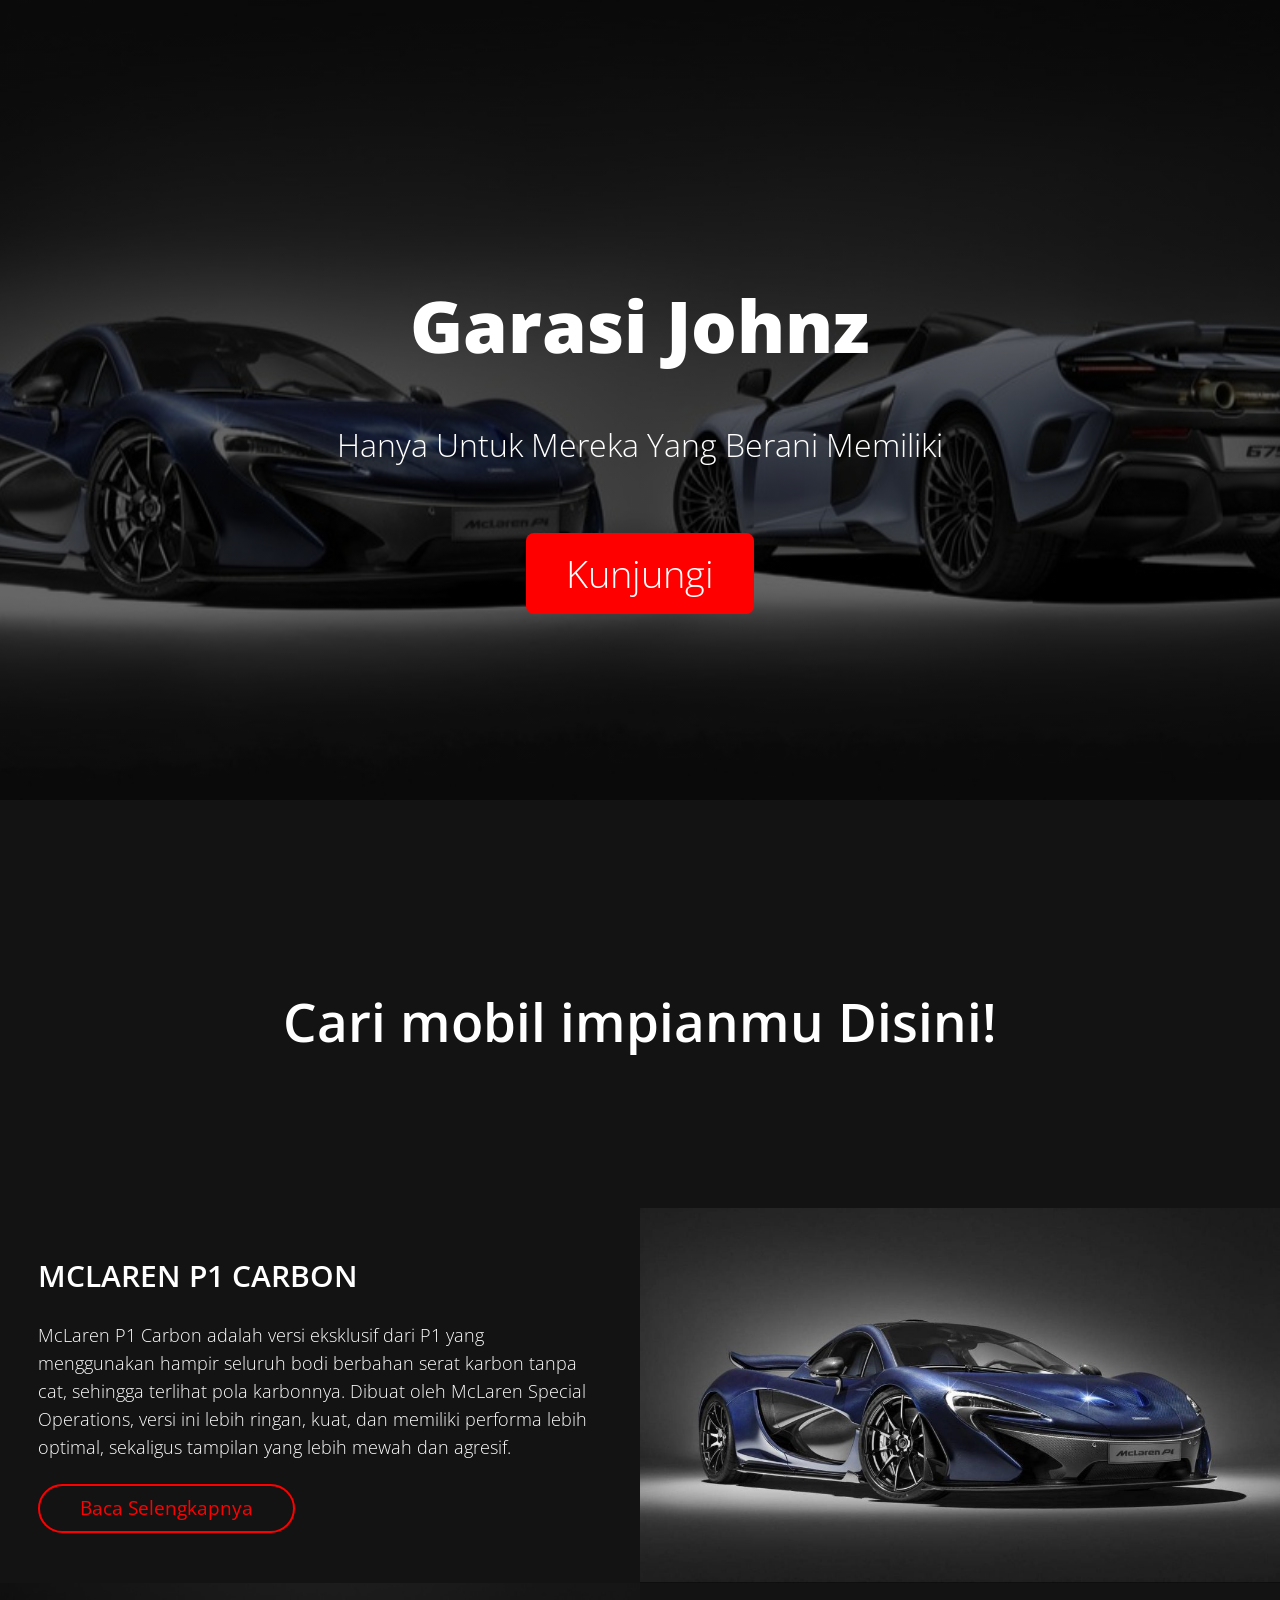
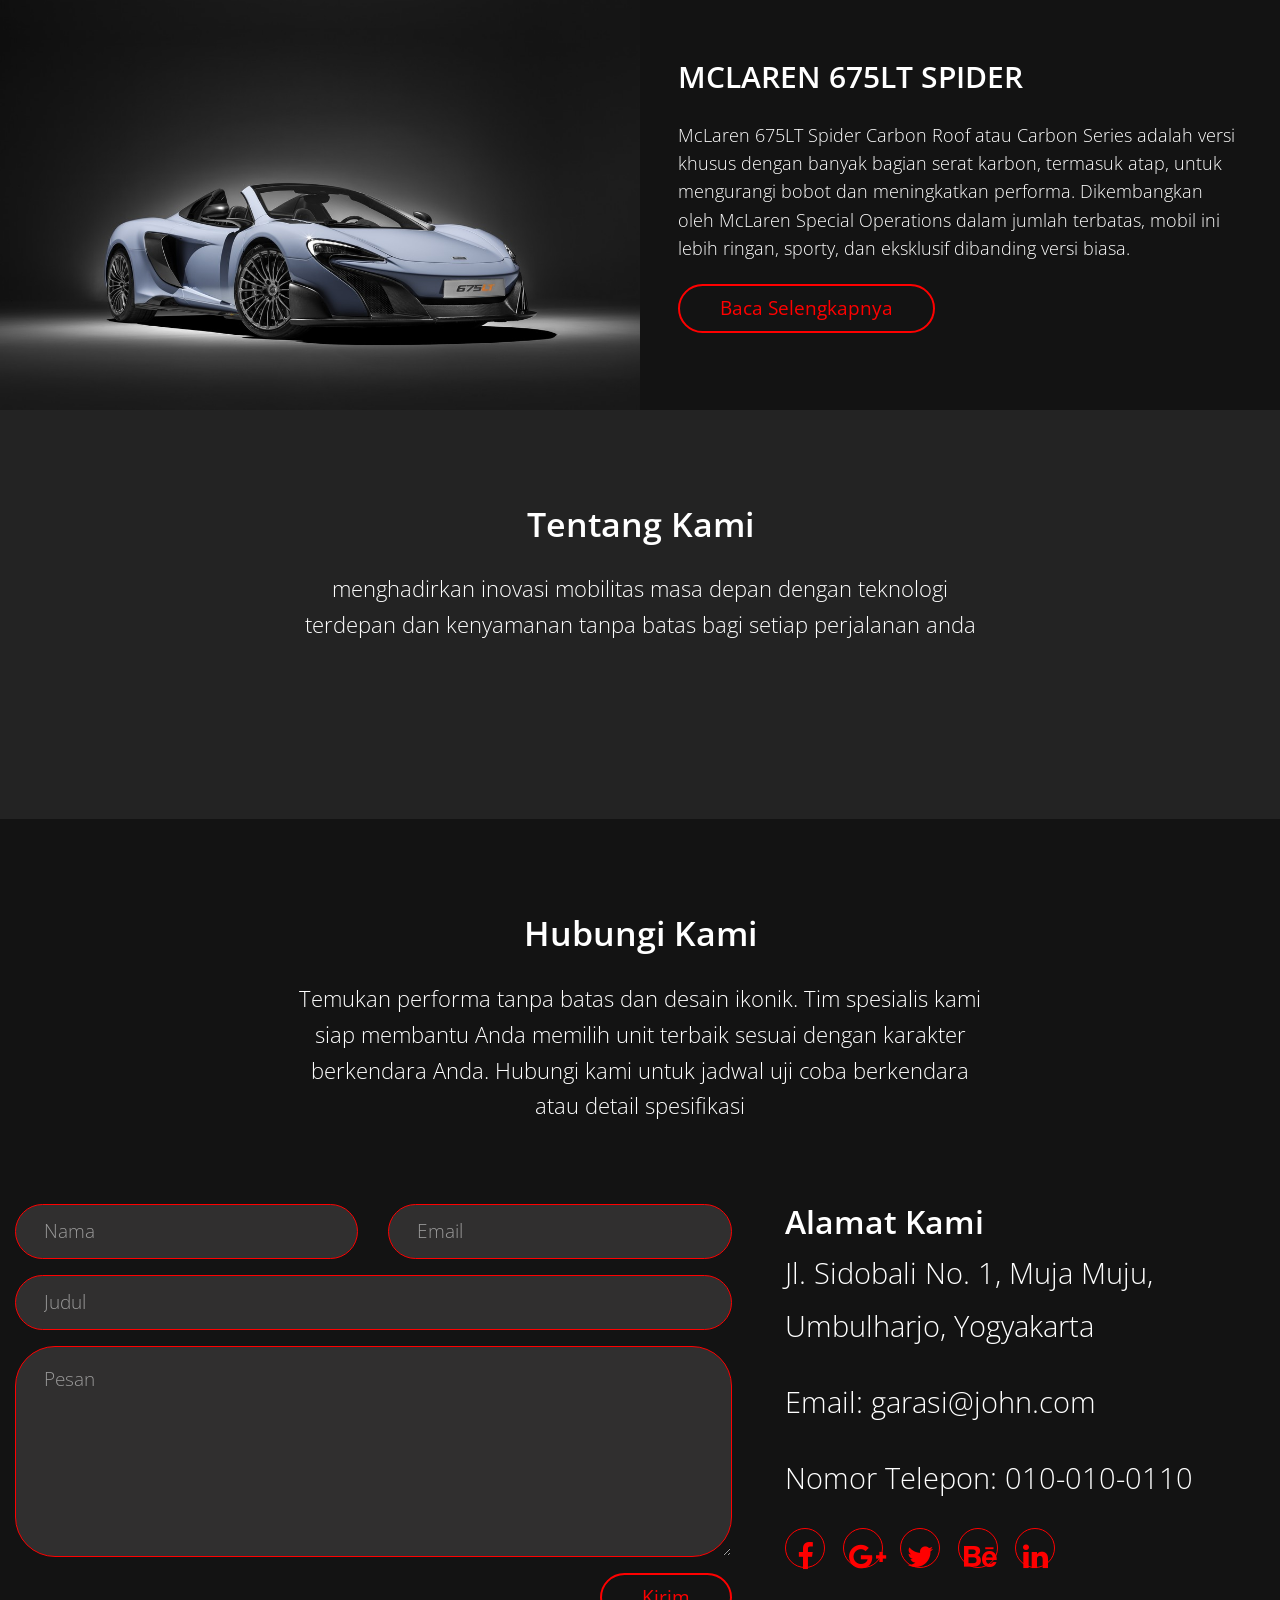
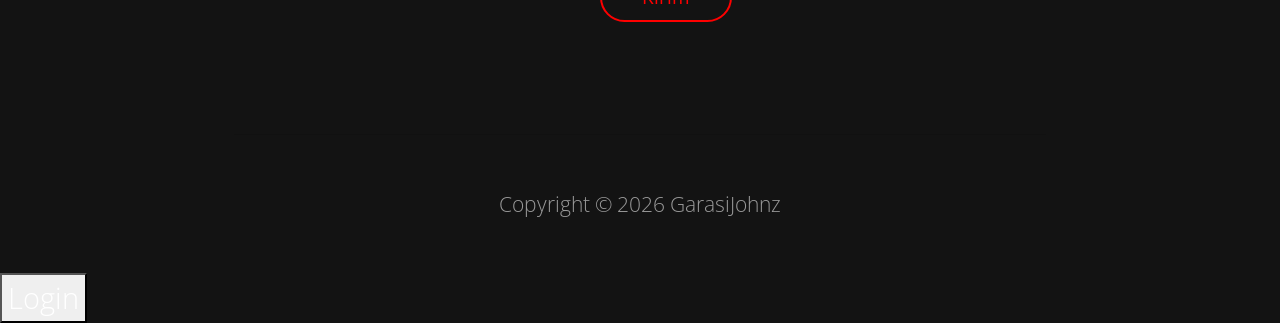
<file: index.html>
<!DOCTYPE html>
<html>
<head>
    <meta charset="utf-8">
    <meta http-equiv="X-UA-Compatible" content="IE=edge">
    <meta name="viewport" content="width=device-width, initial-scale=1">

    <link rel="icon" href="images/ikon.png">
    <title>GarasiJonz</title>
<!--
Ocean Theme
http://www.templatemo.com/tm-484-ocean
-->

    <!-- load stylesheets -->
    
    <link rel="stylesheet" href="https://fonts.googleapis.com/css?family=Open+Sans:300,400"><!-- Google web font "Open Sans", https://www.google.com/fonts/specimen/Open+Sans -->
    <link rel="stylesheet" href="font-awesome-4.5.0/css/font-awesome.min.css"> <!-- Font Awesome, https://fortawesome.github.io/Font-Awesome/ -->
    <link rel="stylesheet" href="css/bootstrap.min.css">                       <!-- Bootstrap style, http://v4-alpha.getbootstrap.com/ -->
    <link rel="stylesheet" href="css/templatemo-style.css">                    <!-- Templatemo style -->

    <!-- HTML5 shim and Respond.js for IE8 support of HTML5 elements and media queries -->
    <!-- WARNING: Respond.js doesn't work if you view the page via file:// -->
        <!--[if lt IE 9]>
          <script src="https://oss.maxcdn.com/html5shiv/3.7.2/html5shiv.min.js"></script>
          <script src="https://oss.maxcdn.com/respond/1.4.2/respond.min.js"></script>
          <![endif]-->
</head>

    <body>

        <div class="container-fluid">
            
            <div class="row"> 

                <section class="tm-section-intro">
                    <div class="col-xs-12 col-sm-12 col-md-12 col-lg-12 col-xl-12">
                        <div class="tm-wrapper-center">
                            <h1 class="tm-section-intro-title">Garasi Johnz</h1>
                            <p class="tm-section-intro-text">Hanya Untuk Mereka Yang Berani Memiliki</p>
                            <a href="#tm-section-2" class="tm-btn-white-big">Kunjungi</a>
                        </div>            
                    </div>
                </section>    

            </div>

            <div class="row" id="tm-section-2">
                <div class="col-xs-12 col-sm-12 col-md-12 col-lg-12 col-xl-12">

                    <!-- slider -->
                    <section>
                        <div id="tmCarousel" class="carousel slide tm-carousel" data-ride="carousel" data-interval="false"> <!-- If you want to make the carousel auto play, remove data-interval="false" -->



                            <div class="carousel-inner" role="listbox">
                            
                                <div class="carousel-item active">
                                    <div class="carousel-content">
                                        <div>
                                            <p class="tm-carousel-item-text">Cari mobil impianmu Disini!</p>
                                        </div>
                                    </div>                               
                                </div>
                            </div>
                            
                        </div>                    
                    </section>
                </div>
            </div> <!-- row -->

            <div class="row">
                
                <section class="tm-2-col-img-text tm-2-col-img-lg-right">
                    
                    <div class="col-xs-12 col-sm-12 col-md-12 col-lg-6 col-xl-6 tm-2-col-img">                    
                        <img src="img/p1.jpg" alt="Image" class="img-fluid">
                    </div>

                    <div class="col-xs-12 col-sm-12 col-md-12 col-lg-6 col-xl-6 tm-2-col-text">
                        <h2 class="tm-2-col-text-title">MCLAREN P1 CARBON</h2>
                        <p class="tm-2-col-text-description">
                            McLaren P1 Carbon adalah versi eksklusif dari P1 yang menggunakan 
                            hampir seluruh bodi berbahan serat karbon tanpa cat, sehingga terlihat 
                            pola karbonnya. Dibuat oleh McLaren Special Operations, versi ini lebih 
                            ringan, kuat, dan memiliki performa lebih optimal, sekaligus tampilan 
                            yang lebih mewah dan agresif.
                        </p>
                        <a href="#" class="tm-bordered-btn">Baca Selengkapnya</a>
                    </div>
                    
                </section>

            </div> <!-- row -->

            <div class="row">
                
                <section class="tm-2-col-img-text tm-2-col-img-lg-left">
                    
                    <div class="col-xs-12 col-sm-12 col-md-12 col-lg-6 col-xl-6 tm-2-col-img">                    
                        <img src="img/carbon.jpg" alt="Image" class="img-fluid">
                    </div>

                    <div class="col-xs-12 col-sm-12 col-md-12 col-lg-6 col-xl-6 tm-2-col-text">
                        <h2 class="tm-2-col-text-title">MCLAREN 675LT SPIDER</h2>
                        <p class="tm-2-col-text-description">
                            McLaren 675LT Spider Carbon Roof atau Carbon Series adalah versi khusus 
                            dengan banyak bagian serat karbon, termasuk atap, untuk mengurangi bobot 
                            dan meningkatkan performa. Dikembangkan oleh McLaren Special Operations 
                            dalam jumlah terbatas, mobil ini lebih ringan, sporty, dan eksklusif 
                            dibanding versi biasa.
                        </p>
                        <a href="#" class="tm-bordered-btn">Baca Selengkapnya</a>
                    </div>
                    
                </section>

            </div> <!-- row -->

            <!-- About -->
            <div class="row tm-section tm-blue-bg-row">
                
                <section>

                        <div class="col-xs-12 col-sm-12 col-md-12 col-lg-12 col-xl-12 text-xs-center">
                            <h2 class="tm-section-title">Tentang Kami</h2>
                            <p class="tm-section-subtitle">
                             menghadirkan inovasi mobilitas masa depan dengan teknologi terdepan dan kenyamanan tanpa batas bagi setiap perjalanan anda
                            </p>    
                        </div>

                </section>

            </div> <!-- row -->

            <div class="row tm-section">
                
                <section class="tm-section-contact">
                    
                    <div class="col-xs-12 col-sm-12 col-md-12 col-lg-12 col-xl-12 text-xs-center">
                        
                        <h2 class="tm-section-title">Hubungi Kami</h2>
                        <p class="tm-section-subtitle">Temukan performa tanpa batas dan desain ikonik. Tim spesialis kami siap membantu Anda memilih unit terbaik sesuai dengan karakter berkendara Anda. Hubungi kami untuk jadwal uji coba berkendara atau detail spesifikasi</p>

                    </div>

                    <div class="col-xs-12 col-sm-12 col-md-12 col-lg-7 col-xl-7">
                        <form action="index.html" method="post" class="tm-contact-form">                                
                            <div class="form-group col-xs-12 col-sm-12 col-md-6 col-lg-6 col-xl-6 tm-form-group-left">
                                <input type="text" id="contact_name" name="contact_name" class="form-control" placeholder="Nama"  required/>
                            </div>
                            <div class="form-group col-xs-12 col-sm-12 col-md-6 col-lg-6 col-xl-6 tm-form-group-right">
                                <input type="email" id="contact_email" name="contact_email" class="form-control" placeholder="Email"  required/>
                            </div>
                            <div class="form-group">
                                <input type="text" id="contact_subject" name="contact_subject" class="form-control" placeholder="Judul"  required/>
                            </div>
                            <div class="form-group">
                                <textarea id="contact_message" name="contact_message" class="form-control" rows="6" placeholder="Pesan" required></textarea>
                            </div>
                        
                            <button type="submit" class="btn tm-bordered-btn pull-xs-right">Kirim</button>                          
                        </form>   
                    </div> <!-- col -->
                    
                    <div class="col-xs-12 col-sm-12 col-md-12 col-lg-5 col-xl-5 tm-contact-right">
                        <h3 class="tm-contact-title">Alamat Kami</h3>
                        <p class="tm-contact-info">Jl. Sidobali No. 1, Muja Muju, Umbulharjo, Yogyakarta
                        </p>
                        <p class="tm-contact-info"> 
                            Email: <a href="mailto:info@company.com">garasi@john.com</a><br>
                            
                        </p>
                        <p class="tm-contact-info">
                            Nomor Telepon: <a href="tel:0100100110">010-010-0110</a>
                        </p>
                        <div class="tm-social-icons-container">
                            <a href="#" class="tm-social-icon-link"><i class="fa fa-facebook tm-social-icon"></i></a>
                            <a href="#" class="tm-social-icon-link"><i class="fa fa-google-plus tm-social-icon"></i></a>
                            <a href="#" class="tm-social-icon-link"><i class="fa fa-twitter tm-social-icon"></i></a>
                            <a href="#" class="tm-social-icon-link"><i class="fa fa-behance tm-social-icon"></i></a>
                            <a href="#" class="tm-social-icon-link"><i class="fa fa-linkedin tm-social-icon"></i></a>
                        </div>
                    </div>

                </section>

            </div>

            <div class="row">                
                <div class="col-xs-12 col-sm-12 col-md-12 col-lg-12 col-xl-12">                    
                    <hr>
                </div>
            </div>

            <div class="row">
                <div class="col-xs-12 col-sm-12 col-md-12 col-lg-12 col-xl-12">
                    <p class="text-xs-center tm-copyright-text">Copyright &copy; 2026 GarasiJohnz</p>
                </div>
            </div>
            
        </div> <!-- container-fluid -->   

        <!-- load JS files -->
        <script src="js/jquery-1.11.3.min.js"></script>             <!-- jQuery, https://jquery.com/download/ -->
        <script src="https://www.atlasestateagents.co.uk/javascript/tether.min.js"></script> <!-- Tether for Bootstrap, http://stackoverflow.com/questions/34567939/how-to-fix-the-error-error-bootstrap-tooltips-require-tether-http-github-h -->
        <script src="js/bootstrap.min.js"></script>                 <!-- Bootstrap, http://v4-alpha.getbootstrap.com/ -->
        <script src="js/jquery.touchSwipe.min.js"></script>         <!-- http://labs.rampinteractive.co.uk/touchSwipe/demos/ -->
        
        <script>     
       
            $(document).ready(function(){

                /* Smooth Scrolling
                 * https://css-tricks.com/snippets/jquery/smooth-scrolling/
                --------------------------------------------------------------*/
                $('a[href*="#"]:not([href="#"])').click(function() {
                    if (location.pathname.replace(/^\//,'') == this.pathname.replace(/^\//,'') 
                        && location.hostname == this.hostname) {
                        
                        var target = $(this.hash);
                        target = target.length ? target : $('[name=' + this.hash.slice(1) +']');
                        
                        if (target.length) {
                            
                            $('html, body').animate({
                                scrollTop: target.offset().top
                            }, 1000);
                            return false;
                        }
                    }
                }); 
                
                /* Enable swiping for tablets and mobile
                 * http://lazcreative.com/blog/adding-swipe-support-to-bootstrap-carousel-3-0/
                 ---------------------------------------------------------------------------------*/
                if($(window).width() <= 991) {
                    $(".carousel-inner").swipe( {
                        //Generic swipe handler for all directions
                        swipeLeft:function(event, direction, distance, duration, fingerCount) {
                            $(this).parent().carousel('next'); 
                        },
                        swipeRight: function() {
                            $(this).parent().carousel('prev'); 
                        },
                        //Default is 75px, set to 0 for demo so any distance triggers swipe
                        threshold:0
                    });
                }  

                /* Handle window resize */
                $(window).resize(function(){
                    if($(window).width() <= 991) {
                        $(".carousel-inner").swipe( {
                            //Generic swipe handler for all directions
                            swipeLeft:function(event, direction, distance, duration, fingerCount) {
                                $(this).parent().carousel('next'); 
                            },
                            swipeRight: function() {
                                $(this).parent().carousel('prev'); 
                            },
                            //Default is 75px, set to 0 for demo so any distance triggers swipe
                            threshold:0
                        });
                     }
                });              
                           
            });

        </script>             


        <script src="login/js/welcome.js"></script>
        <div id="authArea">
            <button onclick="goLogin()" class="nav-cta">Login</button>
        </div>
</body>
</html>
</file>
<file: css/templatemo-style.css>
/*

Ocean Theme

http://www.templatemo.com/tm-484-ocean

-----------------------------*/
body {
	font-family: 'Open Sans', Helvetica, Arial, sans-serif;
	font-size: 29px;
	font-weight: 300;
    color: white;
    background-color: #131313;
}
a { color: white;  }
a, button { transition: all 0.3s ease; }
a:hover,
a:focus {
	text-decoration: none;
	outline: none;
}

/* 1. Intro 
--------------------*/
.tm-section-intro {
	background-image:
		linear-gradient(rgba(0,0,0,0.6), rgba(0,0,0,0.6)),
		url(../img/gagani.jpg);
	background-attachment: fixed;
	background-position: center top;
	background-repeat: no-repeat;
	background-size: cover;
	color: white;
	display: -webkit-flex;
	display: -ms-flexbox;
	display: flex;
	-webkit-align-items: center;
	    -ms-flex-align: center;
	        align-items: center;
	-webkit-justify-content: center;
	    -ms-flex-pack: center;
	        justify-content: center;
	text-align: center;
	height: 100vh;
}

.tm-wrapper-center {
	display: -webkit-flex;
	display: -ms-flexbox;
	display: flex;
	-webkit-align-items: center;
	    -ms-flex-align: center;
	        align-items: center;
	-webkit-justify-content: center;
	    -ms-flex-pack: center;
	        justify-content: center;
	-webkit-flex-direction: column;
	    -ms-flex-direction: column;
	        flex-direction: column;
}

/* IE bug fix */
.tm-wrapper-center > * {
	-ms-flex: 0 1 auto;
		-webkit-flex: 0 1 auto;
	        flex: 0 1 auto;
}

.tm-section-intro-title {
	font-size: 4.5rem;
    margin-bottom: 3.5rem;
    font-weight: 800;
}

.tm-section-intro-text {
	font-size: 2rem;
	margin-bottom: 4rem;

}

.tm-btn-white-big {
    font-size: 2.4rem;
    color: white;
    background-color: red;
    padding: 0.75rem 2.5rem;
    border-radius: 0.5rem;
}

.tm-btn-white-big:hover,
.tm-btn-white-big:focus {
	color: white;
    background-color: darkred;
}

/* 2. Carousel 
-------------------------*/
.tm-carousel {
	max-width: 950px;
    margin: 5rem auto;
    padding-bottom: 3rem;
    text-align: center;
}

.tm-carousel-item-title {
	color: #81b4eb;
	font-size: 2.1rem;
	font-weight: 300;
	margin-bottom: 3rem;
}

.tm-carousel-item-text {
	font-size: 3.3rem;
    line-height: 1.6;
    color: white;
    font-weight: 600;
}

.carousel-indicators {
	bottom: 0;
	margin-bottom: 0;
}

.carousel-indicators .active {
	background-color: #81b4eb;
	margin: 1px;
}

.carousel-indicators li {
	background-color: rgb(205, 215, 226);
	border-color: rgb(205, 215, 226);	
}

.carousel-indicators .active,
.carousel-indicators li {
	width: 20px;
    height: 20px;
    margin-left: 0.5rem;
    margin-right: 0.5rem;
}

/* 3. Image and text 2 column block 
-------------------------------------*/
.tm-2-col-img-text {
	display: -webkit-flex;
	display: -ms-flexbox;
	display: flex;
	overflow: auto;
}

.tm-2-col-img {	padding: 0; }

.tm-2-col-img-lg-right .tm-2-col-img {
	-webkit-order: 2;
	    -ms-flex-order: 2;
	        order: 2;
}

.tm-2-col-img-lg-right .tm-2-col-text {
	-webkit-order: 1;
	    -ms-flex-order: 1;
	        order: 1;
}

.tm-2-col-text {
	display: -webkit-flex;
	display: -ms-flexbox;
	display: flex;
	-webkit-align-items: flex-start;
	    -ms-flex-align: start;
	        align-items: flex-start;
    -webkit-flex-direction: column;
        -ms-flex-direction: column;
            flex-direction: column;
    -webkit-justify-content: center;
        -ms-flex-pack: center;
            justify-content: center;
    padding-left: 8%;
    padding-right: 8%;
}

.tm-2-col-text-title {
	color: white;
    font-size: 1.9rem;
    font-weight: 600;
    margin-bottom: 5%;    
}

.tm-2-col-text-description {
	color: white;
    font-size: 1.4rem;
    font-weight: 300;
    line-height: 1.9;    
    margin-bottom: 6%;
    width: 100%;
}

.tm-bordered-btn {
	background-color: transparent;
    border: 2px solid red;
    border-radius: 2.5rem;
    color: red;
    display: inline-block;
    font-size: 1.5rem;
    font-weight: 400;
    padding: 0.8rem 3.5rem;    
}

.tm-bordered-btn:hover,
.tm-bordered-btn:focus {
	color: white;
	background-color: red;
}

.tm-2-col-img-lg-left img {
	margin-right: 0;
	margin-left: auto;
}

/* 4. icon and text 4 boxes
----------------------------*/
.tm-section {
	padding-top: 6rem;
	padding-bottom: 6rem;
}

.tm-blue-bg-row { background-color: #232323; }

.tm-section-title {
	font-size: 2.1rem;
	margin-bottom: 1.8rem;
    font-weight: 600;
}

.tm-section-subtitle {
	font-size: 1.4rem;
	line-height: 1.6;
	max-width: 700px;
	margin: 0 auto 5rem;
}

.tm-icon-text-box {
	background-color: #d3e6f8;
	border: 1px solid white;
	padding: 3rem;
	max-width: 400px;	
}

.tm-icon-text-box > .fa {
	color: #81b4eb;
	margin-bottom: 2rem;
	width: 100%;
	text-align: center; /*http://stackoverflow.com/questions/19162889/how-to-center-font-awesome-icons-horizontally*/
}

.tm-icon-text-boxes-container {
    max-width: 1760px;
    margin-left: auto;
    margin-right: auto;
    overflow: auto;
}

.tm-icon-text-box-title { margin-bottom: 1.4rem; }

.tm-icon-text-box-description {
	line-height: 1.8;
	margin-bottom: 0;
}

/* 5. Contact
-----------------*/
.tm-section-contact {
	margin: 0 auto;
	max-width: 1500px;
}

.form-control {
	padding: .75rem 1.75rem;
	font-size: 1.2rem;
	border-radius: 2.5rem;
	border-color: red;
	background-color: #302f2f;
}

.form-control:focus { border-color: red; }

textarea.form-control {
	padding-top: 1.15rem;
	padding-bottom: 1.15rem;
}

.tm-form-group-left { padding-left: 0; }

.tm-form-group-right { padding-right: 0; }

.tm-contact-right { padding-left: 3%; }

.tm-contact-title { font-size: 2rem; 
				    font-weight: 600;
				  }

.tm-contact-info {
	line-height: 1.8;
	margin-bottom: 5%;
}

.tm-social-icons-container { margin-top: 20px; }

.tm-social-icon-link {
	background-color: transparent;
	color: red;
    padding: 5px;
    border: 1px solid red;
    border-radius: 50%;
    margin-right: 2%;
    width: 40px;
    height: 40px;
    display: inline-block;
    text-align: center;
}

.tm-social-icon-link:last-child { margin-right: 0; }

.tm-social-icon-link:hover,
.tm-social-icon-link:focus {
	color: white;
	background-color: red; 
}

hr { width: 65%; }

.tm-copyright-text {
	color: #999999;
	font-size: 1.3rem;
	padding-top: 3%;
	padding-bottom: 3%;
}

/* 1. Intro 
-----------------*/
@media all and (-ms-high-contrast: none), (-ms-high-contrast: active) {
	/* IE10+ CSS styles go here */
	.tm-section-intro {	background-attachment: scroll; }
}

@media (max-width: 1900px) {
	.tm-section-intro {	background-size: 1900px 800px; }
}

@media (max-height: 800px) {
	.tm-section-intro {
		height: 100vh;
		min-height: 480px;
	}
}

@media (max-width: 480px) {
	.tm-section-intro-title {
	    font-size: 3.5rem;
	    margin-bottom: 1.5rem;
	}

	.tm-section-intro-text {
		font-size: 1.5rem;
		margin-bottom: 2rem;
	}

	.tm-btn-white-big {
		font-size: 1.6rem;
		padding: 0.5rem 1.5rem;
	}
}

/* 2. Carousel
----------------------*/
@media (max-width: 767px) {
	.tm-carousel {
		margin-top: 10%;
		margin-bottom: 10%;
	}
}

@media (max-width: 480px) {
	.tm-carousel {
		margin-top: 15%;
		margin-bottom: 15%;
	}
	.tm-carousel-item-title {
		font-size: 2rem;
		margin-bottom: 1.5rem;
	}
}


/* 3. Image and text 2 column block
----------------------------------------*/
@media (max-width: 1600px) {
	.tm-2-col-text {
		padding-left: 5%;
		padding-right: 5%;
	}
}

@media (max-width: 1320px) {
	.tm-2-col-text {
		padding-left: 3%;
		padding-right: 3%;
	}

	.tm-2-col-text-description {
		font-size: 1.1rem;
		line-height: 1.6;
		margin-bottom: 4%;
	}

	.tm-bordered-btn {
		font-size: 1.2rem;
		padding: 0.5rem 2.5rem;
	}
}

@media (max-width: 991px) {
	.tm-2-col-img-text { display: block; }

	.tm-2-col-img img {	margin: 0 auto;	}

	.tm-2-col-text {
		padding-top: 5%;
		padding-bottom: 5%;
	}

	.tm-2-col-text-title {
	    font-size: 1.8rem;
	    margin-bottom: 1rem;
	}

	.tm-2-col-text-description {
		font-size: 1.4rem;
		margin-bottom: 1.5rem;
	}

	.tm-bordered-btn {
	    font-size: 1.3rem;
	    padding: 0.5rem 1.8rem;
	}
}

@media (max-width: 480px) {
	.tm-2-col-text { padding: 10%; }	
}


/* 4. icon and text 4 boxes
----------------------------*/
@media (max-width: 1199px) {
	.tm-icon-text-box {	margin: 0 auto 30px; }
}

@media (max-width: 1199px) and (min-width: 992px) {
	.tm-icon-text-box {	padding: 10%; }
}

@media (max-width: 991px) {
	.tm-icon-text-boxes-container { max-width: 800px; }
	.tm-section {
		padding-top: 5%;
    	padding-bottom: 4%;
	}

	.tm-section-title {	margin-bottom: 1rem; }

	.tm-section-subtitle { margin-bottom: 2rem;	}
}

@media (max-width: 767px) {
	.tm-section {
		padding-top: 10%;
    	padding-bottom: 8%;
	}
}

/* 5. contact 
--------------*/
@media (max-width: 1199px) {
	.tm-form-group-right { padding-left: 0;	}	
}

@media (max-width: 991px) {
	.tm-contact-right {
		padding-left: .9375rem;
		margin-top: 2rem;
	}

	.tm-contact-info { margin-bottom: 2%; }
}

@media (max-width: 767px) {
	.tm-form-group-left { padding-right: 0;	}
}

/* login */
#message{
	background: #ff4e4e;
	color: white;
	text-align: center;
	margin-top: 20px;
}
#alertbox{
	positon: fixed;
	top: 20px;
	left: 50%;
	transform: translateX(-50%);
	z-index: 999;
}
</file>
